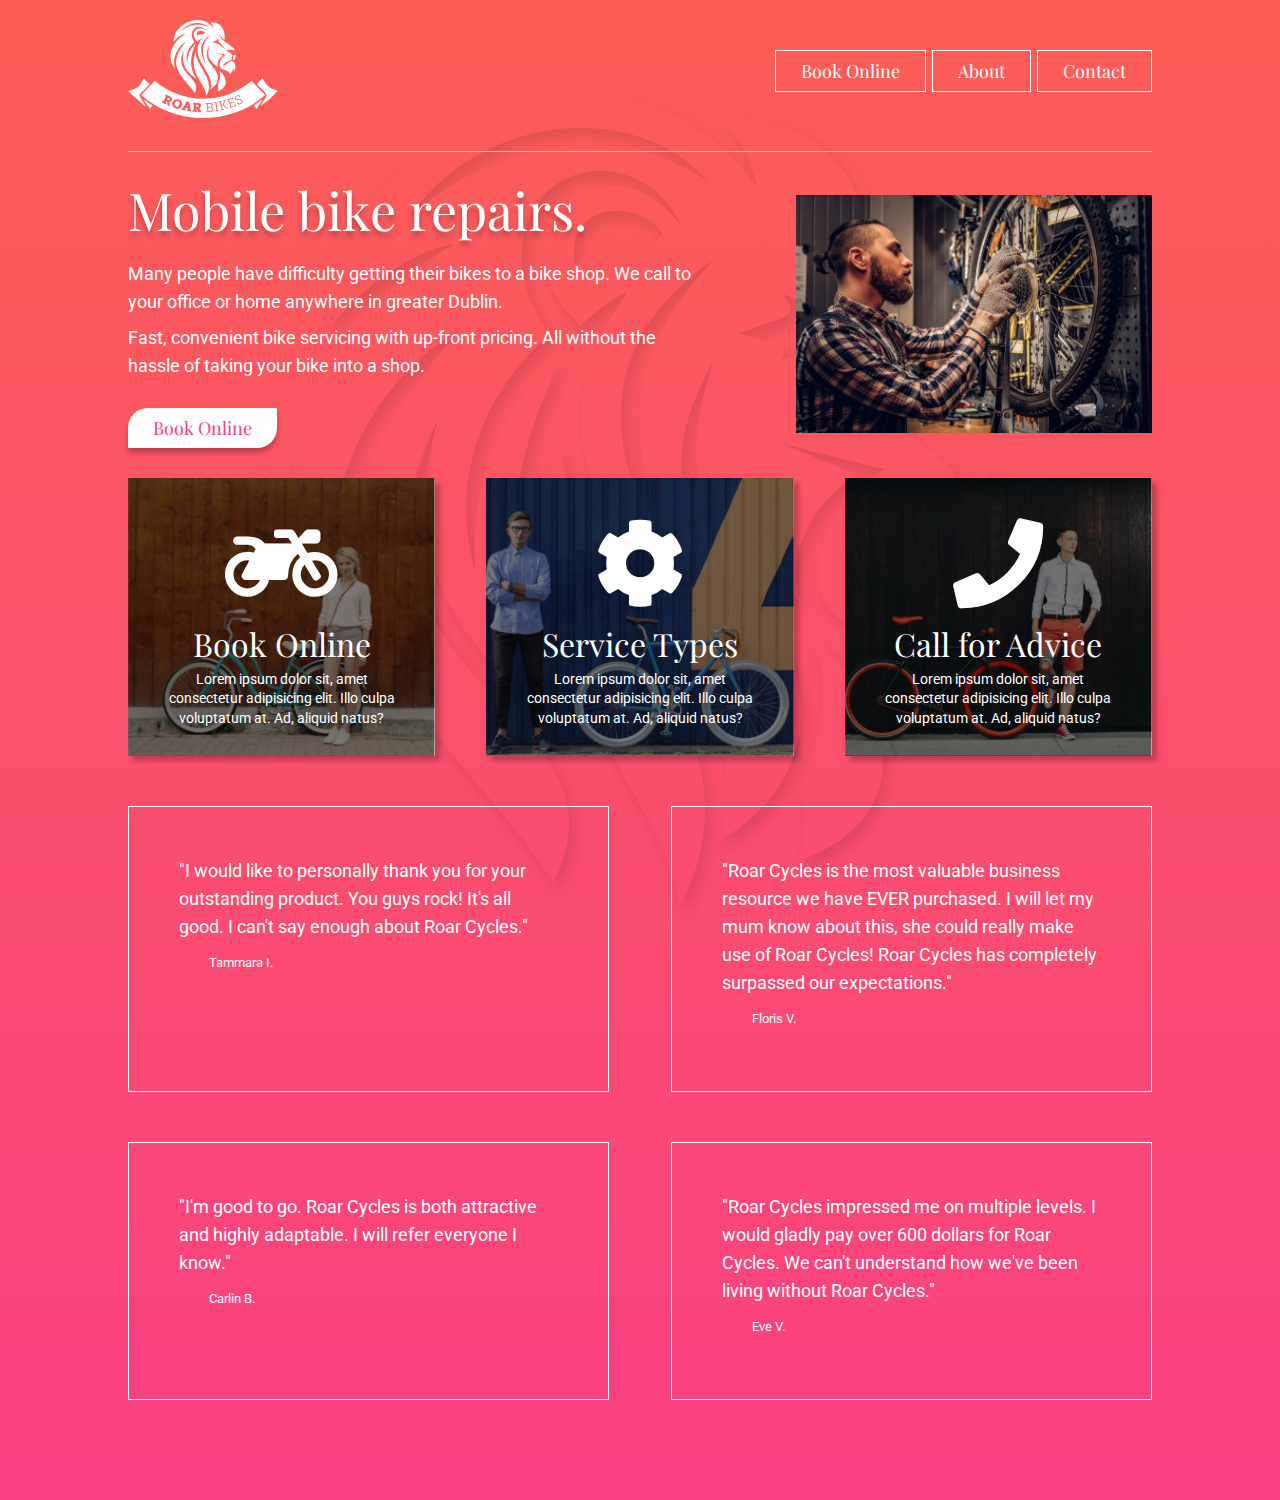
<file: index.html>
<!DOCTYPE html>
<html lang="en">
<head>
    <meta charset="UTF-8">
    <meta name="viewport" content="width=device-width, initial-scale=1.0">
    <title>Roar Cycle - Bike Repairs in Dublin</title>

    <!-- This is ERIC MEYERS RESET CSS - reset.css file always go above actual .css file you will work 
        on as the program reads it from top to down. So the lower it goes, the more current the code will 
        follow. The reset is only if you want a generic format to start off your site (isn't necessary) -->  
    <link rel="stylesheet" href="css-reset.css">

    <!-- this is my own style sheet -->
    <link rel="stylesheet" href="styles.css">
    <link href="https://fonts.googleapis.com/css?family=Playfair+Display|Roboto:300&display=swap" rel="stylesheet">
    <link rel="stylesheet" href="//use.fontawesome.com/releases/v5.0.7/css/all.css">

</head>
<body>
    <div class="container">
        <header>
            <div class="logo">
                <img src="img/logo-roar-bikes.svg" alt="Roar Bike Logo">
            </div>
            <nav>
                   <div class="navbutton">
                       <a href="#">Book Online</a>
                        
                        <div class="dropdown">
                            <div class="navbutton"><a href="#">Parts Delivery</a></div>
                            <div class="navbutton"><a href="#">Online Service</a></div>
                            <div class="navbutton"><a href="#">Request Callback</a></div>
                        </div>
                   </div>

                   <div class="navbutton">
                       <a href="#">About</a>
                   </div>

                   <div class="navbutton">
                       <a href="#">Contact</a>
                   </div>
            </nav>      
        </header>

        <main>
            <div class="herobox1">
                <h1>Mobile bike repairs.</h1>
                <p>Many people have difficulty getting their bikes to a bike shop. We call to your office or home anywhere in greater Dublin. 
                </p>
                <p>Fast, convenient bike servicing with up-front pricing. All without the hassle of taking your bike into a shop.
                </p>
                <a href="test-page.html" class="button">Book Online
                </a>
            </div>

            <div class="herobox2">
                <img src="img/image-bike-repair-service.jpg" alt="Person fixing bike">
            </div>
        </main>
        <div class="cards">
            <div class="card1">
                <a href="#"> <!--add link here and remove # -->
                    <i class="fa fa-motorcycle"></i>
                    <h2>Book Online</h2>
                    <p>Lorem ipsum dolor sit, amet consectetur adipisicing elit. Illo culpa voluptatum at. Ad, aliquid natus?
                    </p>
                </a>
            </div>
            <div class="card2">
                <a href="#">
                    <i class="fa fa-cog"></i>
                    <h2>Service Types</h2>
                    <p>Lorem ipsum dolor sit, amet consectetur adipisicing elit. Illo culpa voluptatum at. Ad, aliquid natus?
                    </p>
                </a>
            </div>
            <div class="card3">
                <a href="#">
                    <i class="fa fa-phone"></i>
                    <h2>Call for Advice</h2>
                    <p>Lorem ipsum dolor sit, amet consectetur adipisicing elit. Illo culpa voluptatum at. Ad, aliquid natus?
                    </p>
                </a>
            </div> 
        </div> 

        <div class="testimonials">
            <div class="tbox">
            <p>"I would like to personally thank you for your outstanding product. You guys rock! It's all good. I can't say enough about Roar Cycles."</p>
            <p>Tammara I.</p>
        </div>

            <div class="tbox">
            <p>"Roar Cycles is the most valuable business resource we have EVER purchased. I will let my mum know about this, she could really make use of Roar Cycles! Roar Cycles has completely surpassed our expectations."</p>
            <p>Floris V.</p>
        </div>

            <div class="tbox">
            <p>"I'm good to go. Roar Cycles is both attractive and highly adaptable. I will refer everyone I know."</p>
            <p>Carlin B.</p>    
        </div>

            <div class="tbox">
            <p>"Roar Cycles impressed me on multiple levels. I would gladly pay over 600 dollars for Roar Cycles. We can't understand how we've been living without Roar Cycles."</p>
            <p>Eve V.</p>    
        </div>
    </div>
</body>
</html>
</file>
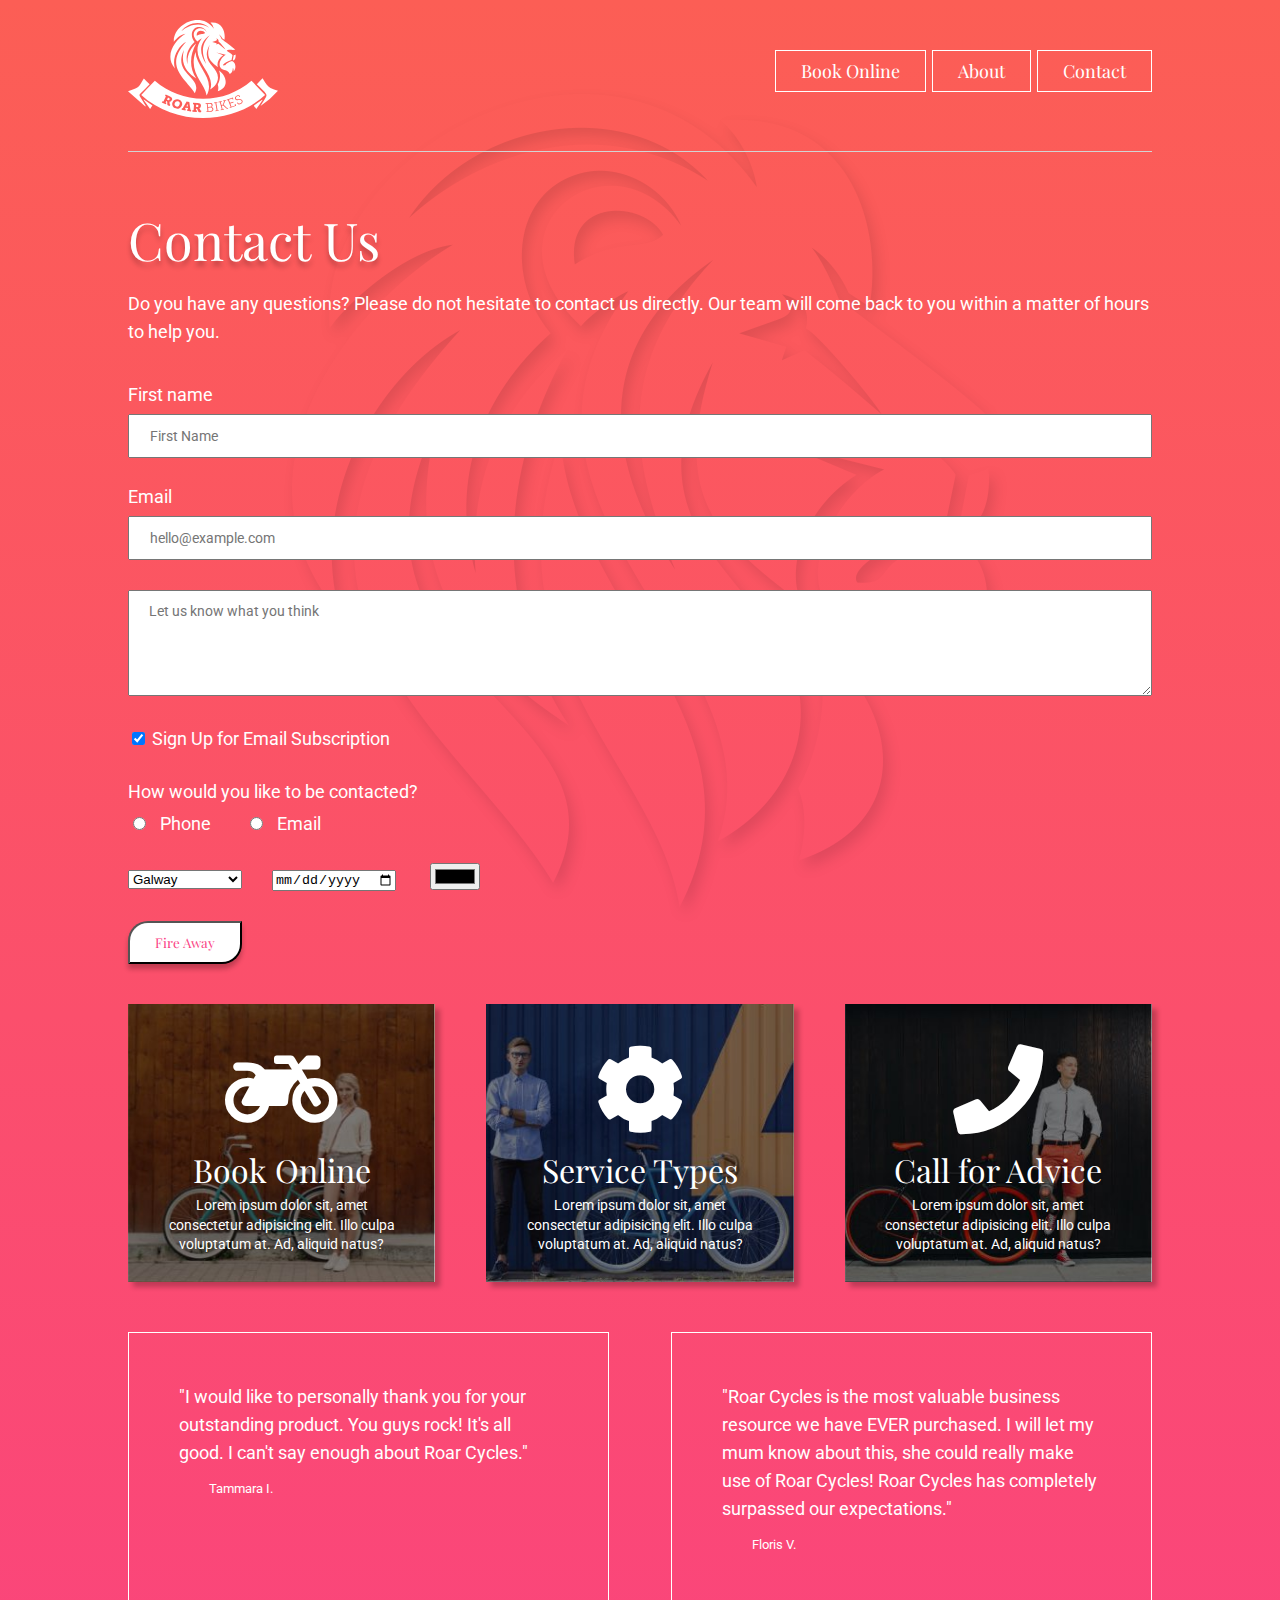
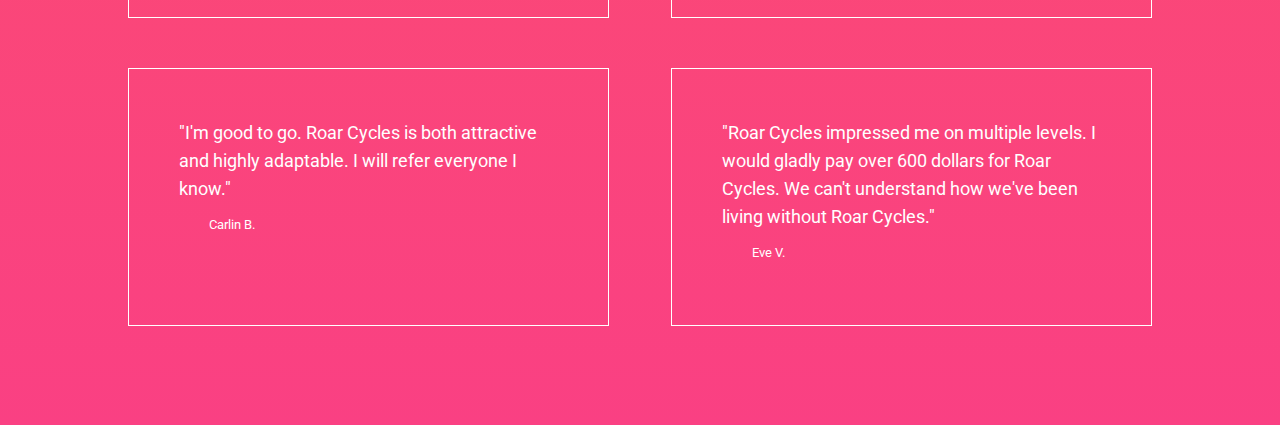
<file: contact-us.html>
<!DOCTYPE html>
<html lang="en">
<head>
    <meta charset="UTF-8">
    <meta name="viewport" content="width=device-width, initial-scale=1.0">
    <title>Roar Cycle - Contact Us Details Address Phone Number</title>
    <meta name="description" content="Contact details for Roar - 57 Moyglare Abbey, Dublin, w23c1k2. Phone +353 5465481"> <!-- should be 150 word description -->

    <!-- This is ERIC MEYERS RESET CSS - reset.css file always go above actual .css file you will work 
        on as the program reads it from top to down. So the lower it goes, the more current the code will 
        follow. The reset is only if you want a generic format to start off your site (isn't necessary) -->  
    <link rel="stylesheet" href="css-reset.css">

    <!-- this is my own style sheet -->
    <link rel="stylesheet" href="styles.css">
    <link href="https://fonts.googleapis.com/css?family=Playfair+Display|Roboto:300&display=swap" rel="stylesheet">
    <link rel="stylesheet" href="//use.fontawesome.com/releases/v5.0.7/css/all.css">

</head>
<body>
    <div class="container">
        <header>
            <div class="logo">
                <a href="index.html">
                    <img src="img/logo-roar-bikes.svg" alt="Roar Bike Logo">
                </a>
            </div>
            <nav>
                   <div class="navbutton">
                       <a href="#">Book Online</a>
                        
                        <div class="dropdown">
                            <div class="navbutton"><a href="#">Parts Delivery</a></div>
                            <div class="navbutton"><a href="#">Online Service</a></div>
                            <div class="navbutton"><a href="#">Request Callback</a></div>
                        </div>
                   </div>

                   <div class="navbutton">
                       <a href="#">About</a>
                   </div>

                   <div class="navbutton">
                       <a href="#">Contact</a>
                   </div>
            </nav>      
        </header>

        <div class="main2">
            <h1>Contact Us</h1>
            <p>Do you have any questions? Please do not hesitate to contact us directly. Our team will come back to you within a matter of hours to help you.</p>
            <!-- See W3Schools - HTML Forms - HTML Input Types for various ways to add specific fields to your forms -->
            <form action="mail.php" method="post">
                
                <div class="inputwrapper">
                    <label for="name" class="newline">First name</label>
                    <input type="text" name="name" id="name" placeholder="First Name">
                </div>

                <div class="inputwrapper">
                    <label for="email" class="newline">Email</label>
                    <input type="email" name="email" id="email" placeholder="hello@example.com">
                </div>

                <div class="inputwrapper">
                    <textarea name="message" id="message" cols="80" rows="5" placeholder="Let us know what you think"></textarea>
                </div>

                <div class="inputwrapper">
                    <input type="checkbox" name="email-subscription" id="email-subscription" value="yes-sign-me-up" checked>
                    <label for="email-subscription">Sign Up for Email Subscription</label>
                </div>

                <div class="inputwrapper">
                    <p>How would you like to be contacted?</p>
                    <input type="radio" name="contact-pref" id="phone" value="phone">
                    <label for="phone" class="margin-right-a">Phone</label>

                    <input type="radio" name="contact-pref" id="email2" value="email">
                    <label for="email2">Email</label>
                </div>

                <div class="inputwrapper">
                    <select name="county" id="county" class="margin-right-a">
                        <option value="Not-Chosen">Choose County</option>
                        <option value="Limerick">Limerick</option>
                        <option value="Galway" selected>Galway</option>
                        <option value="Dublin">Dublin</option>

                        <input type="date" name="" id="" class="margin-right-a">
                        <input type="color" name="" id="">

                    </select>
                </div>

                <input type="submit" value="Fire Away" class="button">
            </form>
        </div>

        <div class="cards">
            <div class="card1">
                <a href="#"> <!--add link here and remove # -->
                    <i class="fa fa-motorcycle"></i>
                    <h2>Book Online</h2>
                    <p>Lorem ipsum dolor sit, amet consectetur adipisicing elit. Illo culpa voluptatum at. Ad, aliquid natus?
                    </p>
                </a>
            </div>
            <div class="card2">
                <a href="#">
                    <i class="fa fa-cog"></i>
                    <h2>Service Types</h2>
                    <p>Lorem ipsum dolor sit, amet consectetur adipisicing elit. Illo culpa voluptatum at. Ad, aliquid natus?
                    </p>
                </a>
            </div>
            <div class="card3">
                <a href="#">
                    <i class="fa fa-phone"></i>
                    <h2>Call for Advice</h2>
                    <p>Lorem ipsum dolor sit, amet consectetur adipisicing elit. Illo culpa voluptatum at. Ad, aliquid natus?
                    </p>
                </a>
            </div> 
        </div> 

        <div class="testimonials">
            <div class="tbox">
            <p>"I would like to personally thank you for your outstanding product. You guys rock! It's all good. I can't say enough about Roar Cycles."</p>
            <p>Tammara I.</p>
        </div>

            <div class="tbox">
            <p>"Roar Cycles is the most valuable business resource we have EVER purchased. I will let my mum know about this, she could really make use of Roar Cycles! Roar Cycles has completely surpassed our expectations."</p>
            <p>Floris V.</p>
        </div>

            <div class="tbox">
            <p>"I'm good to go. Roar Cycles is both attractive and highly adaptable. I will refer everyone I know."</p>
            <p>Carlin B.</p>    
        </div>

            <div class="tbox">
            <p>"Roar Cycles impressed me on multiple levels. I would gladly pay over 600 dollars for Roar Cycles. We can't understand how we've been living without Roar Cycles."</p>
            <p>Eve V.</p>    
        </div>
    </div>
</body>
</html>
</file>
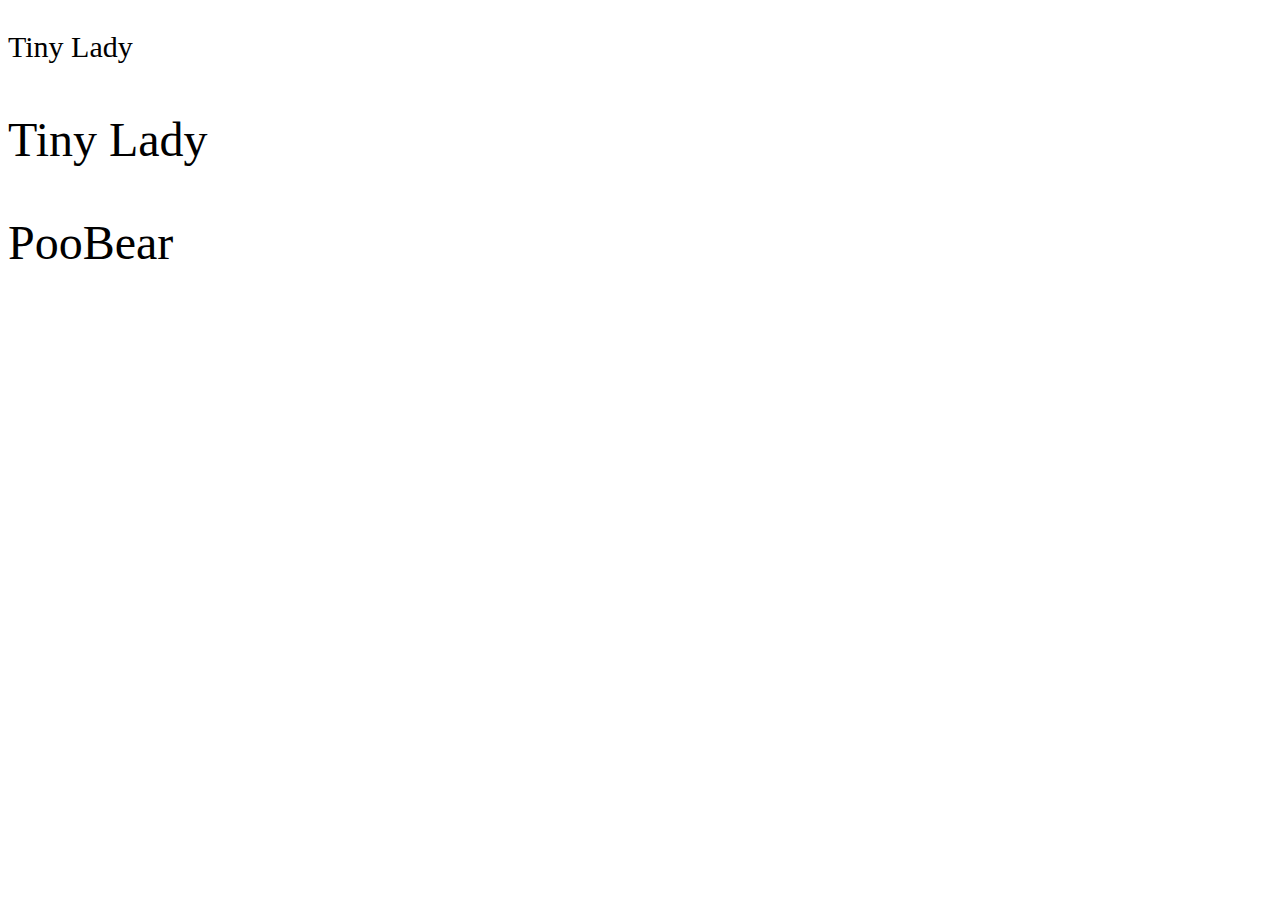
<file: fontcraziness.html>
<!DOCTYPE html>
<html lang="en">
<head>
    <meta charset="UTF-8">
    <meta name="viewport" content="width=device-width, initial-scale=1.0">
    <title>Document</title>

    <style>
       .badsize {
           font-size: 30px;
       }   
       /* use 'em' or 'rem' = will resize with changed website view (ie. manually make larger) -
       to accommodate those who need it like visually impaired = is your site accessible to 
       changes that need to be made for viewing = better for google to recommend your site */

       /* 'rem' is more for it you don't want it to be affected with another of the save div (ie. 2em) -
       if do not have 'rem' then the program will calculate both 'ems' together than the one 'em' desired
       = be good websdesigner for visually impaired & complex sites - use rem or em calcuators online*/
       .goodsize {
           font-size: 3rem;
       }

       .mybox {
           font-size: 2em;
       }
    </style>

</head>
<body>
    <p class="badsize">Tiny Lady</p>
    <p class="goodsize">Tiny Lady</p>
    <div class="mybox">
        <p class="goodsize">PooBear</p>
    </div>
</body>
</html>
</file>
<file: styles.css>
html {
    background-image: linear-gradient(#FC5E55, #FA4083);
}

body {
    background-image: url(img/image-lion-background.png);
    background-position: top center;
    background-repeat: no-repeat;
    font-family: 'Roboto', sans-serif;
    color: white;
    font-size: 1.125rem;
}

a {
    color: white;
    text-decoration: none;
}

.container {
    width: 1024px;
    min-height: 300px;
    margin-left: auto;
    margin-right: auto;
}

header {
    display: flex;
    align-items: center;
    justify-content: space-between;
    padding-top: 20px;
    padding-bottom: 30px;
    border-bottom: 1px solid lightgray;
}

main {
    min-height: 300px;
    display: flex;
    align-items: center;
}

.main2 {
    min-height: 300px;
    padding-top: 30px;
}

.cards {
    display: flex;
    justify-content: space-between;
    text-align: center;
}

.card1 {
    background-image: url(img/image-background-card1.jpg);
    background-size: cover;
    background-position: bottom; /* add to not have bottom of img cut off */
    min-height: 250px;
    width: 30%;
    box-shadow: 5px 5px 5px rgba(15, 5, 5, 0.247);
}

.card2 {
    background-image: url(img/image-background-card2.jpg);
    background-size: cover;
    background-position: bottom; /* add to not have bottom of img cut off */
    min-height: 250px;
    width: 30%;
    box-shadow: 5px 5px 5px rgba(15, 5, 5, 0.247);
}

.card3 {
    background-image: url(img/image-background-card3.jpg);
    background-size: cover;
    background-position: bottom; /* add to not have bottom of img cut off */
    min-height: 250px;
    width: 30%;
    box-shadow: 5px 5px 5px rgba(15, 5, 5, 0.247);
}

.card1, .card2, .card3 {
    padding: 20px 30px 20px 30px;
    box-sizing: border-box;
}

.cards p {
    font-size: 0.85rem;
    line-height: 1.2rem;
    margin-top: 10px;
}

.cards i {
    font-size: 90px;
    padding-top: 20px;
}


.herobox1 {
    flex: 2;
    padding-right: 100px;
}

.herobox2 {
    flex: 1;
}

h1 {
    font-size: 3.25rem; /* 52px x 0.0625 = rem */
    font-family: 'Playfair Display', serif;
    margin-bottom: 1.5rem;
    margin-top: 2rem;
    text-shadow: 0px 5px 5px rgba(15, 5, 5, 0.247);
}

/* px instead of rem should use to not change the spacing despite the change in font sizes; therefore, use px for spacing and absolute font sizes and relative size */ 
h2 {
    font-size: 2rem; /* 52px x 0.0625 = rem */
    font-family: 'Playfair Display', serif;
    margin-top: 20px;   
    text-align: center;
}

p {
    line-height: 1.75rem;
    margin-bottom: 0.5rem;
}

.button {
    background-color: white;
    color: #FA4083;
    font-family: 'Playfair Display', serif;
    padding: 11px 25px; 
    display: inline-block;
    border-radius: 20px 0px;
    box-shadow: 0px 5px 5px rgba(15, 5, 5, 0.247);
}

a.button {
    margin-top: 20px;
    margin-bottom: 30px; 
}

.navbutton {
    margin-left: 2px;
    font-family: 'Playfair Display', serif;
    border: 1px solid white;
    padding: 11px 25px;
    display: inline-block;
    position: relative;
}

.button:hover {
    background-color:lightblue;
    transition-duration: 1s;
}

.testimonials {
    display: flex;
    flex-wrap: wrap;
    justify-content: space-between;
    padding-bottom: 100px;
}

.tbox {
    width: 47%;
    padding: 50px;
    border: 1px solid white;
    box-sizing: border-box;
    margin-top: 50px;
}

.tbox p:last-child {
    font-size: 0.8rem;
    padding-left: 30px;
}

.dropdown {
    display: none;
    position: absolute;
    z-index: 1;
    text-align: center;
}

.navbutton:hover .dropdown {
    display: block;
    padding-top: 15px;
}

.dropdown .navbutton {
    width: 120px;
    background-color: white;
    margin-left: -26px;
 }

 .dropdown .navbutton a {
   color: #FC5E55;
 }

.dropdown .navbutton:hover {
    background-color: lightblue;
}

.inputwrapper {
    margin-bottom: 30px;
}

input[type=text], input[type=email], textarea {
    padding: 12px 20px;
    width: 100%;
    font-family: 'Roboto', sans-serif;
    font-size: 0.85rem;
    box-sizing: border-box;
}

.newline {
    display: block;
    margin-bottom: 10px;
}

.margin-right-a {
    margin-right: 30px;
}

input[type=radio] {
    margin-right: 10px;
}

form {
    margin: 40px 0px;
}
</file>
